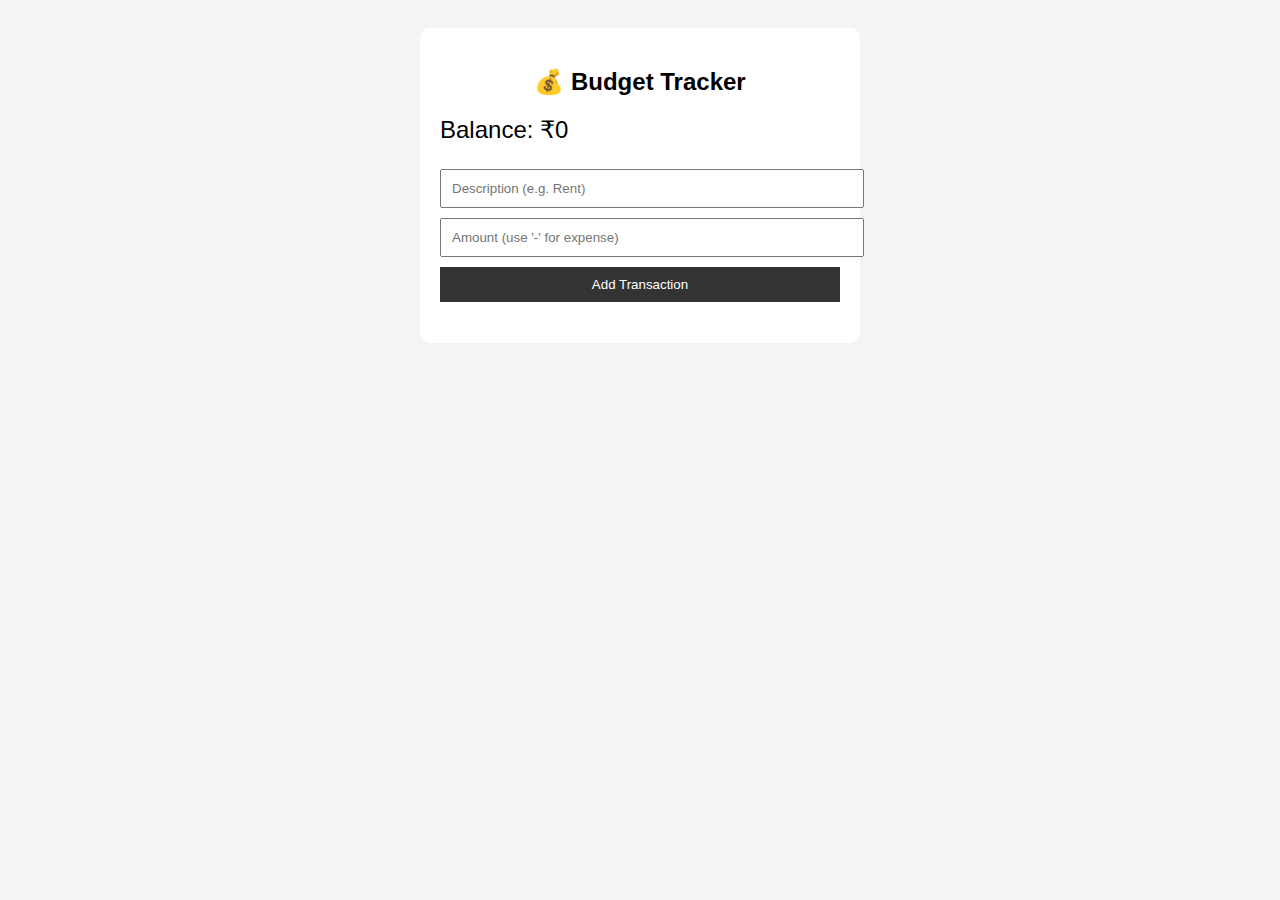
<file: index.html>
<!DOCTYPE html>
<html lang="en">
<head>
  <meta charset="UTF-8">
  <title>Budget Tracker</title>
  <style>
    body { font-family: Arial; background: #f4f4f4; padding: 20px; }
    .container { max-width: 400px; margin: auto; background: white; padding: 20px; border-radius: 10px; }
    h2 { text-align: center; }
    .balance { font-size: 24px; margin: 20px 0; }
    ul { list-style: none; padding: 0; }
    li { display: flex; justify-content: space-between; padding: 10px; margin: 5px 0; border-left: 5px solid; }
    .income { border-color: green; }
    .expense { border-color: red; }
    input, button { padding: 10px; width: 100%; margin: 5px 0; }
    button { background: #333; color: white; border: none; cursor: pointer; }
    button:hover { background: #555; }
  </style>
</head>
<body>
  <div class="container">
    <h2>💰 Budget Tracker</h2>
    <div class="balance">Balance: ₹<span id="balance">0</span></div>
    <input type="text" id="desc" placeholder="Description (e.g. Rent)">
    <input type="number" id="amount" placeholder="Amount (use '-' for expense)">
    <button onclick="addTransaction()">Add Transaction</button>
    <ul id="list"></ul>
  </div>

  <script>
    let transactions = JSON.parse(localStorage.getItem("transactions")) || [];

    function updateUI() {
      const list = document.getElementById("list");
      const balance = document.getElementById("balance");
      list.innerHTML = "";
      let total = 0;

      transactions.forEach((tx, index) => {
        const li = document.createElement("li");
        li.className = tx.amount >= 0 ? "income" : "expense";
        li.innerHTML = `${tx.desc} <span>₹${tx.amount}</span> <button onclick="deleteTransaction(${index})">❌</button>`;
        list.appendChild(li);
        total += tx.amount;
      });

      balance.textContent = total;
      localStorage.setItem("transactions", JSON.stringify(transactions));
    }

    function addTransaction() {
      const desc = document.getElementById("desc").value.trim();
      const amount = parseFloat(document.getElementById("amount").value.trim());

      if (!desc || isNaN(amount)) {
        alert("Please enter valid description and amount");
        return;
      }

      transactions.push({ desc, amount });
      document.getElementById("desc").value = "";
      document.getElementById("amount").value = "";
      updateUI();
    }

    function deleteTransaction(index) {
      transactions.splice(index, 1);
      updateUI();
    }

    updateUI();
  </script>
</body>
</html>
</file>
